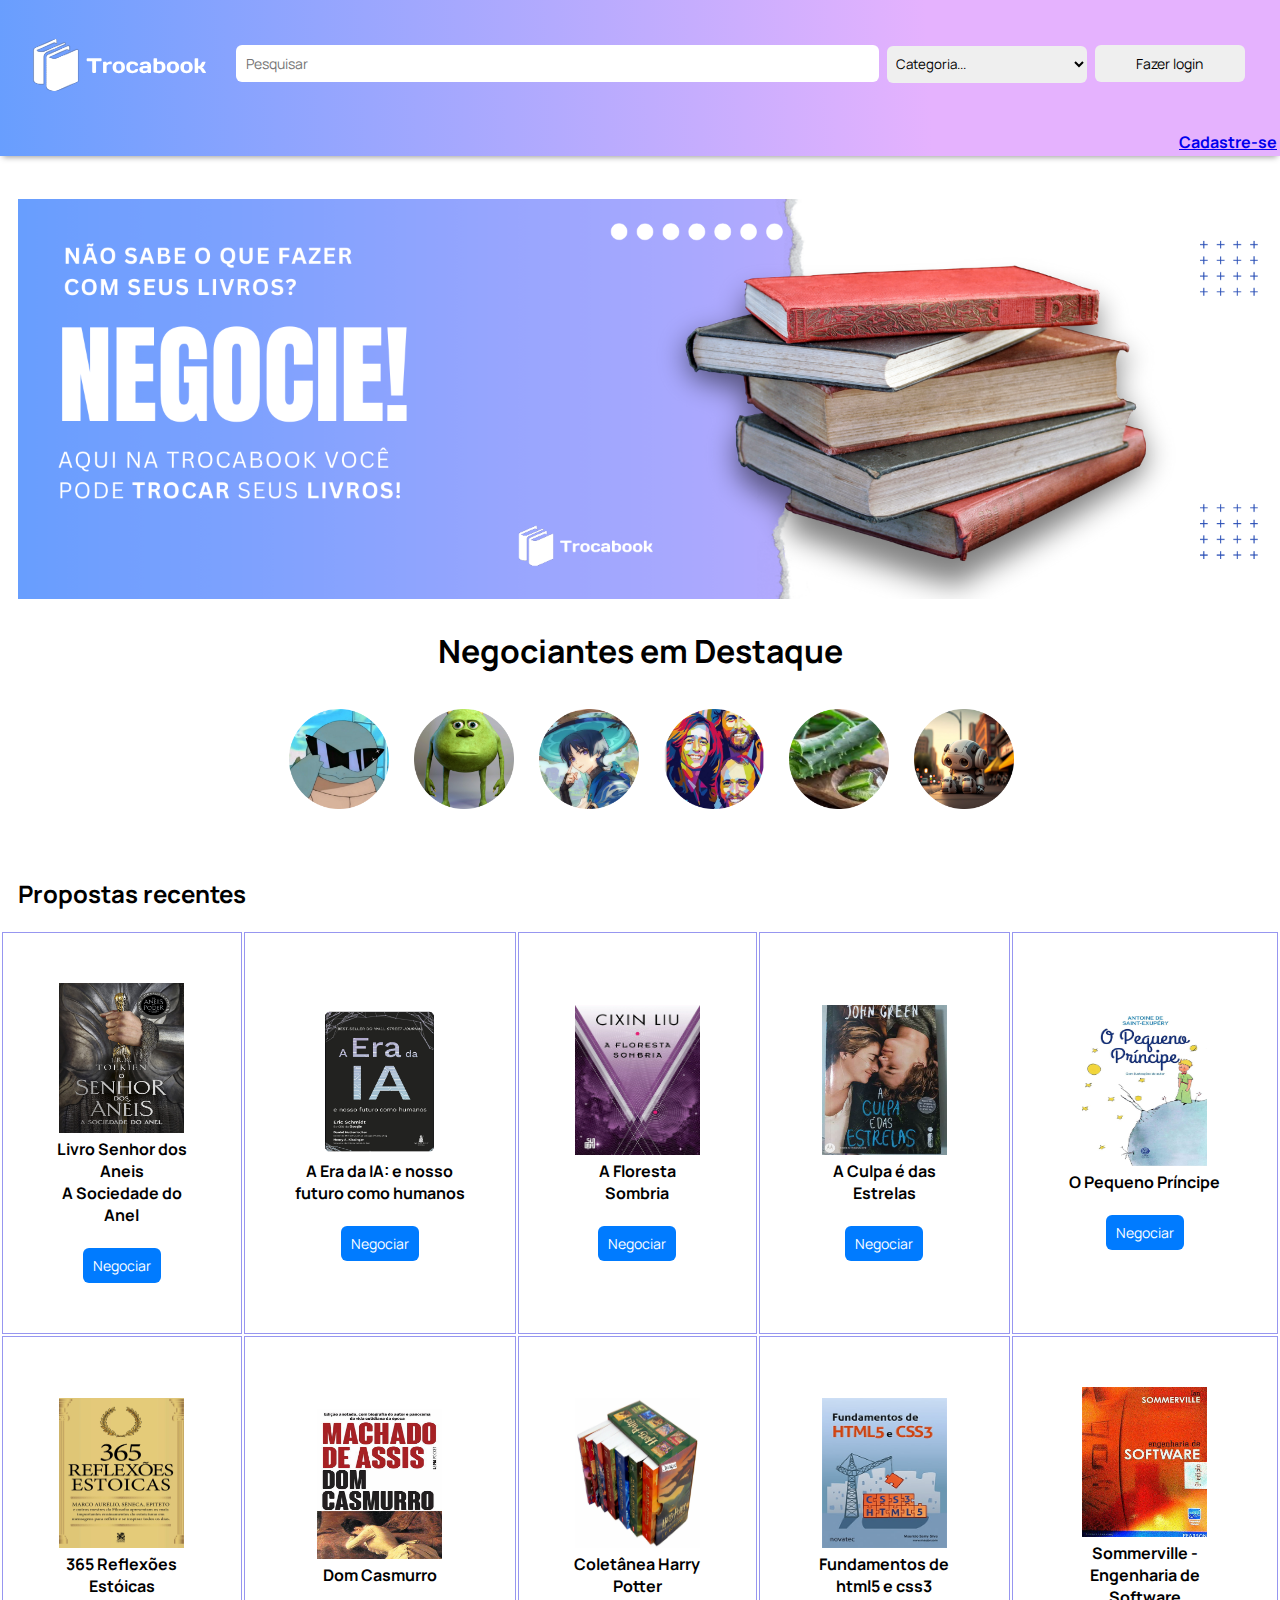
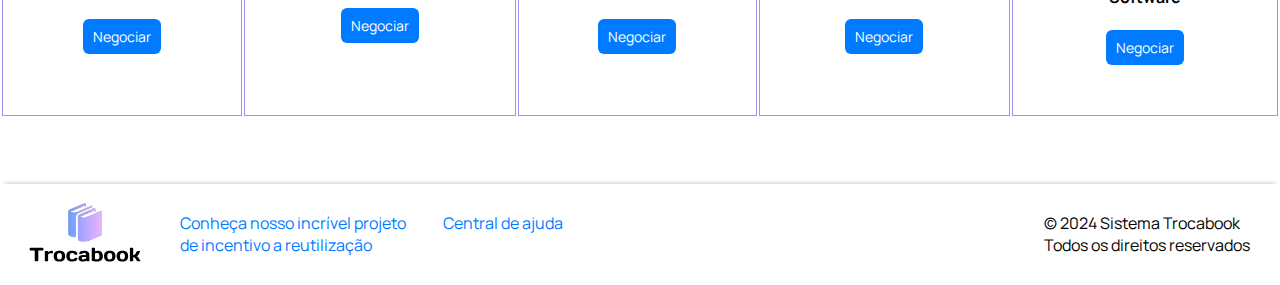
<file: pages/public/index.html>
<!DOCTYPE html>
<html lang="pt-br">
<head>
    <meta charset="UTF-8">
    <meta name="viewport" content="width=device-width, initial-scale=1.0">
    <link rel="stylesheet" type="text/css" href="css/style.css"/>
    <script src="js/fetch.js"></script>
    <title>Home | TrocaBook</title>
    </head>
<body onload="logado()">   
<header>
<div class="wrapper">  
    <table class="cabecalho"><tr>
        <th id="cabecalhoelementos">
        <a href="index.html"><img src="img/Design sem nome (7).svg"></a>
        <input type="text" style="width: 50%; height: 35px; margin-left: 5px;" id="pesquisa" placeholder="Pesquisar">
            <select id="inputCategoria" class="form-control" style="width: 200px; height:37px; margin-left: 5px;">
              <option selected>Categoria...</option>
              <option>Ação</option>
              <option>Romance</option>
              <option>Literatura</option>
              <option>Lógica de Programação</option>
              <option>Direito</option>
              <option>Suspense</option>
              <option>Ficção Científica</option>
            </select>
        <a href="/login" id="loginbotao"><button type="submit" style="width: 150px; height:37px;">Fazer login</button></a>
    </th></tr>
    <tr>
        <th>
            <a class="cadbutton" href="/cadastro" id="cadastrobotao">Cadastre-se</a> <!--botão provisório só pra levar pro cadastro-->
        </th>
    </tr>
    </table>
</header>
  <div vw class="enabled">
    <div vw-access-button class="active"></div>
    <div vw-plugin-wrapper>
      <div class="vw-plugin-top-wrapper"></div>
    </div>
  </div>
  <script src="https://vlibras.gov.br/app/vlibras-plugin.js"></script>
  <script>
    new window.VLibras.Widget('https://vlibras.gov.br/app');
  </script>
    <div class="banner">
        <h1 id="saudacao"></h1>
        <br><img class="banner" src="img/Banner.png">
    </div>  
        <table class="negociadores">
            <tr>
            <th><h1>Negociantes em Destaque</h1>
                <a href=""><img src="img/vendedor1.svg" width="100px"></a>
                <a href=""><img src="img/vendedor2.svg" width="100px"></a>
                <a href=""><img src="img/vendedor3.svg" width="100px"></a>
                <a href=""><img src="img/vendedor4.svg" width="100px"></a>
                <a href=""><img src="img/vendedor5.svg" width="100px"></a>
                <a href=""><img src="img/vendedor6.svg" width="100px"></a>
            </th>
        <table class="livros">
            <div class="livros">
                <h2>Propostas recentes</h2>
            </div>
            <tr>
                <th><img src="img/61460909.jpg"><br>Livro Senhor dos Aneis<br>A Sociedade do Anel<br><br>
                    <button onclick="cadastrar_livroP()">Negociar</button>
                </th>
                <th><img src="img/IALIVRO.png"><br>A Era da IA: e nosso futuro como humanos <br><br>
                    <button onclick="cadastrar_livroP()">Negociar</button>
                </th>
                <th><img src="img/livro2.jfif"><br>A Floresta Sombria<br><br>
                    <button onclick="cadastrar_livroP()">Negociar</button>
                </th>
                <th><img src="img/culpa.jpg"><br>A Culpa é das Estrelas<br><br>
                    <button onclick="cadastrar_livroP()">Negociar</button>
                </th>
                <th><img src="img/livro4.jfif"><br>O Pequeno Príncipe<br><br>
                    <button onclick="cadastrar_livroP()">Negociar</button>
                </th>
                </tr>
                <tr>
                <th><img src="img/livro6.jfif"><br>365 Reflexões Estóicas<br><br>
                    <button onclick="cadastrar_livroP()">Negociar</button>
                </th>
                <th><img src="img/dom casmurro.jpg"><br>Dom Casmurro<br><br>
                    <button onclick="cadastrar_livroP()">Negociar</button>
                </th>
                <th><img src="img/harry.jpg"><br>Coletânea Harry Potter<br><br>
                    <button onclick="cadastrar_livroP()">Negociar</button>
                 </th>
                <th><img src="img/capa-ampliada-9788575224380.jpg"><br>Fundamentos de html5 e css3<br><br>
                    <button onclick="cadastrar_livroP()">Negociar</button>
                </th>
                <th><img src="img/engenharia de software.jpg"><br>Sommerville - Engenharia de Software<br><br>
                    <button onclick="cadastrar_livroP()">Negociar</button>
                </th>
            </tr>
        </table>
        <br><br><br>
    <footer>
        <div class="rodapenovo">
            <img src="img/Design sem nome.svg">
            <a href="sobrenos.html"><p>Conheça nosso incrível projeto <br>de incentivo a reutilização</p></a>
            <a href=""><p>Central de ajuda</p></a>
            <small>© 2024 Sistema Trocabook<br>Todos os direitos reservados</small>
        </div>
    </footer>  
</div>   
</body>
</html>
</file>
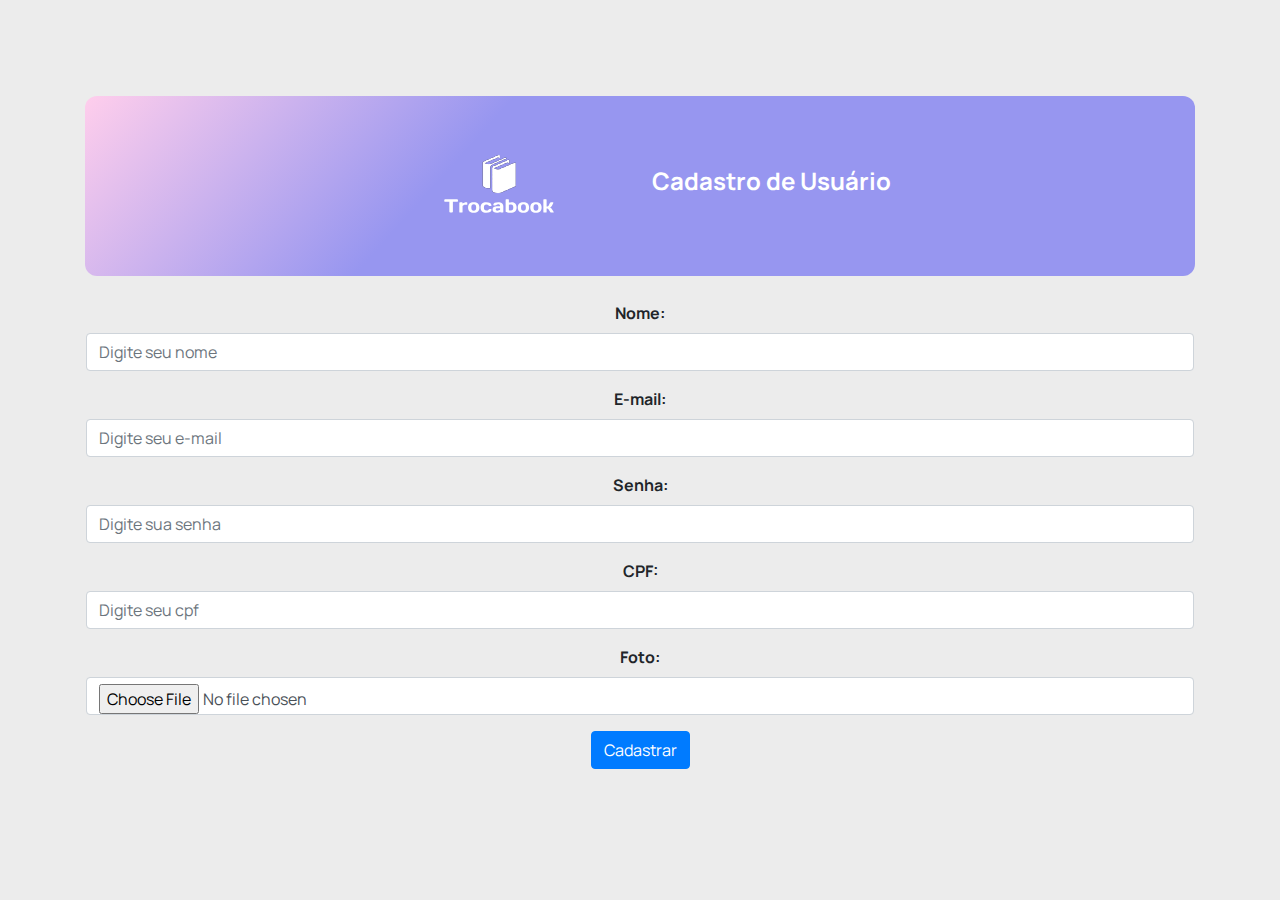
<file: pages/public/cadastro.html>
<!DOCTYPE html>
<html lang="pt-br">
<head>
  <meta charset="UTF-8">
  <meta name="viewport" content="width=device-width, initial-scale=1.0">
  <link href="https://stackpath.bootstrapcdn.com/bootstrap/4.3.1/css/bootstrap.min.css" rel="stylesheet">
  <link rel="stylesheet" type="text/css" href="css/style.css" />
  <title>Cadastro | TrocaBook</title>
</head>
<body>  
  <div vw class="enabled">
    <div vw-access-button class="active"></div>
    <div vw-plugin-wrapper>
      <div class="vw-plugin-top-wrapper"></div>
    </div>
  </div>
  <script src="https://vlibras.gov.br/app/vlibras-plugin.js"></script>
  <script>
    new window.VLibras.Widget('https://vlibras.gov.br/app');
  </script>
  <style>
      body {
          background-color:rgb(236, 236, 236);
          background-size: cover;
      }
  </style>
  <div class="container">
    <div class="cadastro"><br><br><br><br><table><tr>
      <th style="width: 2000px; height: 10px;border: white; background: linear-gradient(132deg, rgb(255, 206, 236) 0.00%, rgb(151, 150, 240) 33.85%);">
      <img src="img/Design sem nome (3).svg" style="width: 200px; height:100px; margin-left: 10px;">
      <font size="5" style="margin-left: 50px; color: white;">Cadastro de Usuário</font>
      </th></tr></table>
    </div><br>

    <table><tr>
      <th style="width: 3500px; height: 10px;border: white;">
    <form id= "formCadastro" enctype="multipart/form-data">
      <div class="form-group">
        <label for="nome">Nome:</label>
        <input type="text" class="form-control" id="nome" name="nome" placeholder="Digite seu nome">
      </div>
      <div class="form-group">
        <label for="email">E-mail:</label>
        <input type="email" class="form-control" id="email" name="email" placeholder="Digite seu e-mail">
      </div>
      <div class="form-group">
        <label for="senha">Senha:</label>
        <input type="password" class="form-control" id="senha" name="senha" placeholder="Digite sua senha">
      </div>
      <div class="form-group">
        <label for="CPF">CPF:</label>
        <input type="text" class="form-control" id="cpf" name="cpf" placeholder="Digite seu cpf">
      </div>
      <div class="form-group">
        <label for="Foto">Foto:</label>
        <input type="File" class="form-control" id="foto" name="foto" accept="image/*" placeholder="coloque sua foto de perfil">
      </div>
      <button type="button" onclick="cadastrarUsuario()" class="btn btn-primary">Cadastrar</button>
    </form>
      </th></tr>
    </table>
  </div>
  <script src="https://code.jquery.com/jquery-3.3.1.slim.min.js"></script>
  <script src="https://stackpath.bootstrapcdn.com/bootstrap/4.3.1/js/bootstrap.min.js"></script>
  <script>
    function cadastrarUsuario() {
      const formData = new FormData(document.getElementById('formCadastro')); 
      if (!formData.get('nome') || !formData.get('email') || !formData.get('senha') || !formData.get('cpf') || !formData.get('foto')) {
        alert("Todos os campos são obrigatórios!");
        return;
    }
      fetch('/cadastrar', {
        method: 'POST',
        body: formData
      })
      .then(response => {
        if (!response.ok) {
          throw new Error('Erro ao cadastrar usuário');
        }
        return response.json(); 
      })
      .then(data => {
        if (data.success) {
          alert("Usuário cadastrado com sucesso, redirecionando para tela de login");
          window.location.href = '/login'; 
        } else {
          alert("Erro ao cadastrar: " + (data.error || "Tente novamente mais tarde."));
        }
      })
      .catch(error => {
        console.error('Erro ao cadastrar usuário:', error);
        alert("Erro ao cadastrar usuário. Verifique os dados e tente novamente.");
      });
    }
  </script>
</body>
</html>
</file>
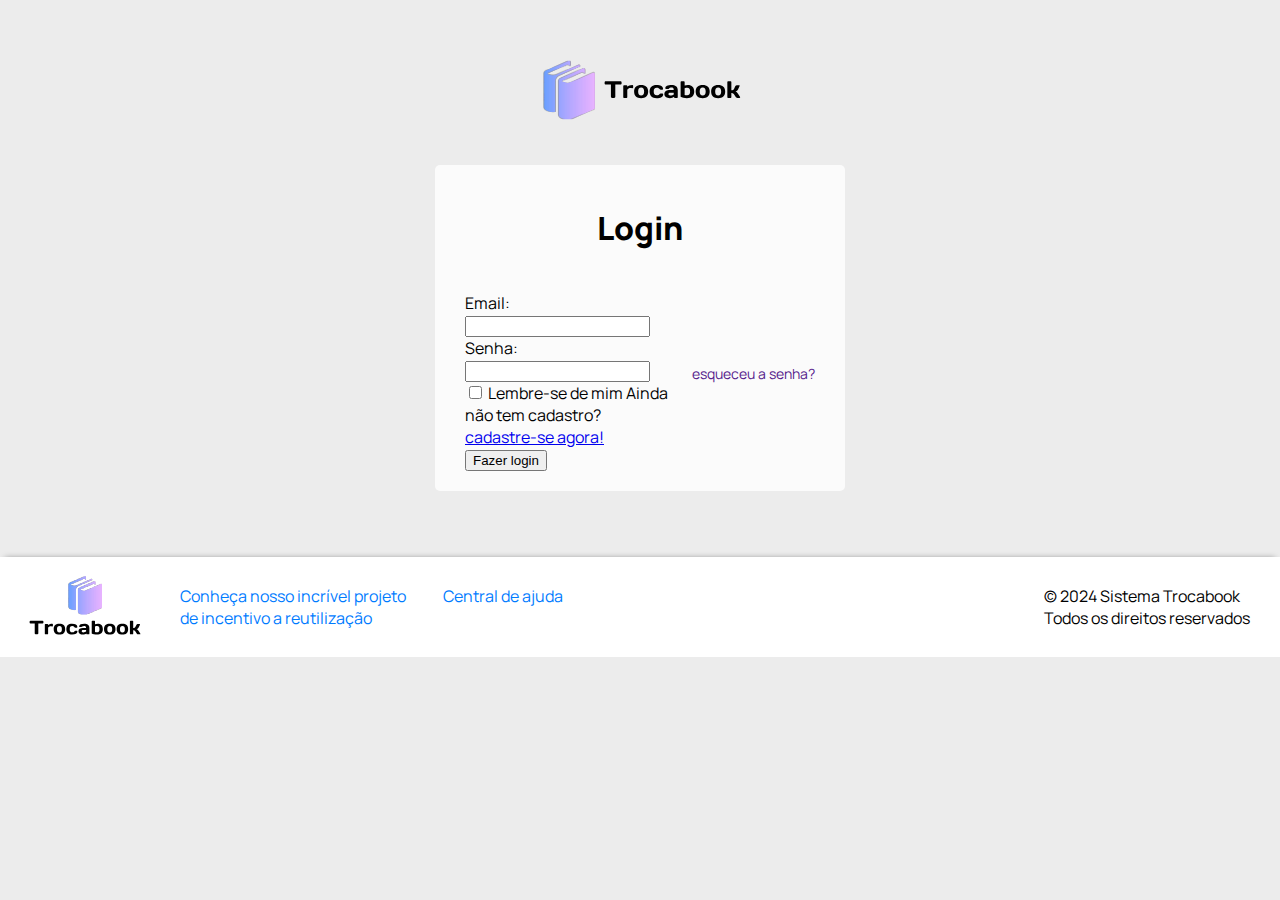
<file: pages/public/login.html>
<!DOCTYPE html>
<html lang="pt-br">
<head>
    <meta charset="UTF-8">
    <meta name="viewport" content="width=device-width, initial-scale=1.0">
    <link rel="stylesheet" href="https://stackpath.bootstrapcdn.com/bootstrap/4.1.3/css/bootstrap.min.css" integrity="sha384-MCw98/SFnGE8fJT3GXwEOngsV7Zt27NXFoaoApmYm81iuXoPkFOJwJ8ERdknLPMO" crossorigin="anonymous">
    <link rel="stylesheet" type="text/css" href="css/style.css">
    <title>Login | TrocaBook</title>
</head>
<body>
  <div vw class="enabled">
    <div vw-access-button class="active"></div>
    <div vw-plugin-wrapper>
      <div class="vw-plugin-top-wrapper"></div>
    </div>
  </div>
  <script src="https://vlibras.gov.br/app/vlibras-plugin.js"></script>
  <script>
    new window.VLibras.Widget('https://vlibras.gov.br/app');
  </script>
    <style>
        body {
            background-color:rgb(236, 236, 236);
            background-size: cover;
        }
    </style>
<div class="wrapper">
    <div class="loginlogo">
      <a href="index.html"><img src="img/Design sem nome (4).svg"></a>
    </div>
  <form class="login" id="loginForm">
    <h1><b>Login</b></h1>
    <div class="row mb-3">
      <label for="email" class="col-sm-2 col-form-label">Email:</label>
      <div class="col-sm-10">
        <input type="email" class="form-control" id="email" name = "email">
      </div>
    </div>
    <div class="row mb-3">
      <label for="senha" class="col-sm-2 col-form-label">Senha:</label>
      <div class="col-sm-10">
        <input type="password" class="form-control" id="senha" name="senha">
        <a href=""><small>esqueceu a senha?</small></a>
      </div>
    </div>
    <div class="row mb-3">
      <div class="col-sm-10 offset-sm-2">
        <div class="form-check">
          <input class="form-check-input" type="checkbox" id="gridCheck1">
          <label class="form-check-label" for="gridCheck1">
            Lembre-se de mim
          </label>
          <label>Ainda não tem cadastro? <br><a href="/cadastro">cadastre-se agora!</a></label>
        </div>
      </div>
    </div>
    <button type="submit" class="btn btn-primary">Fazer login</button>
  </form>
  <br><br><br>
<footer>
    <div class="rodapenovo">
      <img src="img/Design sem nome.svg">
      <a href="sobrenos.html"><p>Conheça nosso incrível projeto <br>de incentivo a reutilização</p></a>
      <a href=""><p>Central de ajuda</p></a>
      <small>© 2024 Sistema Trocabook<br>Todos os direitos reservados</small>
    </div>
</footer> 
</div>

<script src="https://code.jquery.com/jquery-3.3.1.slim.min.js" integrity="sha384-q8i/X+965DzO0rT7abK41JStQIAqVgRVzpbzo5smXKp4YfRvH+8abtTE1Pi6jizo" crossorigin="anonymous"></script>
<script src="https://cdnjs.cloudflare.com/ajax/libs/popper.js/1.14.3/umd/popper.min.js" integrity="sha384-ZMP7rVo3mIykV+2+9J3UJ46jBk0WLaUAdn689aCwoqbBJiSnjAK/l8WvCWPIPm49" crossorigin="anonymous"></script>
<script src="https://stackpath.bootstrapcdn.com/bootstrap/4.1.3/js/bootstrap.min.js" integrity="sha384-ChfqqxuZUCnJSK3+MXmPNIyE6ZbWh2IMqE241rYiqJxyMiZ6OW/JmZQ5stwEULTy" crossorigin="anonymous"></script>
<script>
  document.querySelector('#loginForm').addEventListener('submit', async function (e) {
    e.preventDefault();
    console.log('a')

    try {
        const email = document.querySelector('#email').value;
        const senha = document.querySelector('#senha').value;
        if (!email || !senha){
          alert("Todos os campos são obrigátorios");
          return;
        }
        const response = await fetch('/logar', {
            method: 'POST',
            headers: {
                'Content-Type': 'application/json',
            },
            body: JSON.stringify({ email, senha }),
        });

        if (!response.ok) {
            throw new Error('Erro no login');
        }

        const data = await response.json();

        if (data.success) {
            sessionStorage.setItem('usuario', JSON.stringify(data.user));
            window.location.href = '/home';  // Este redirecionamento deve funcionar.
        } else {
            alert('Login falhou: ' + data.error);
        }
    } catch (err) {
        console.error('Erro:', err);
        alert('Erro ao tentar logar.');
    }
});

</script>
</body>
</html>
</file>
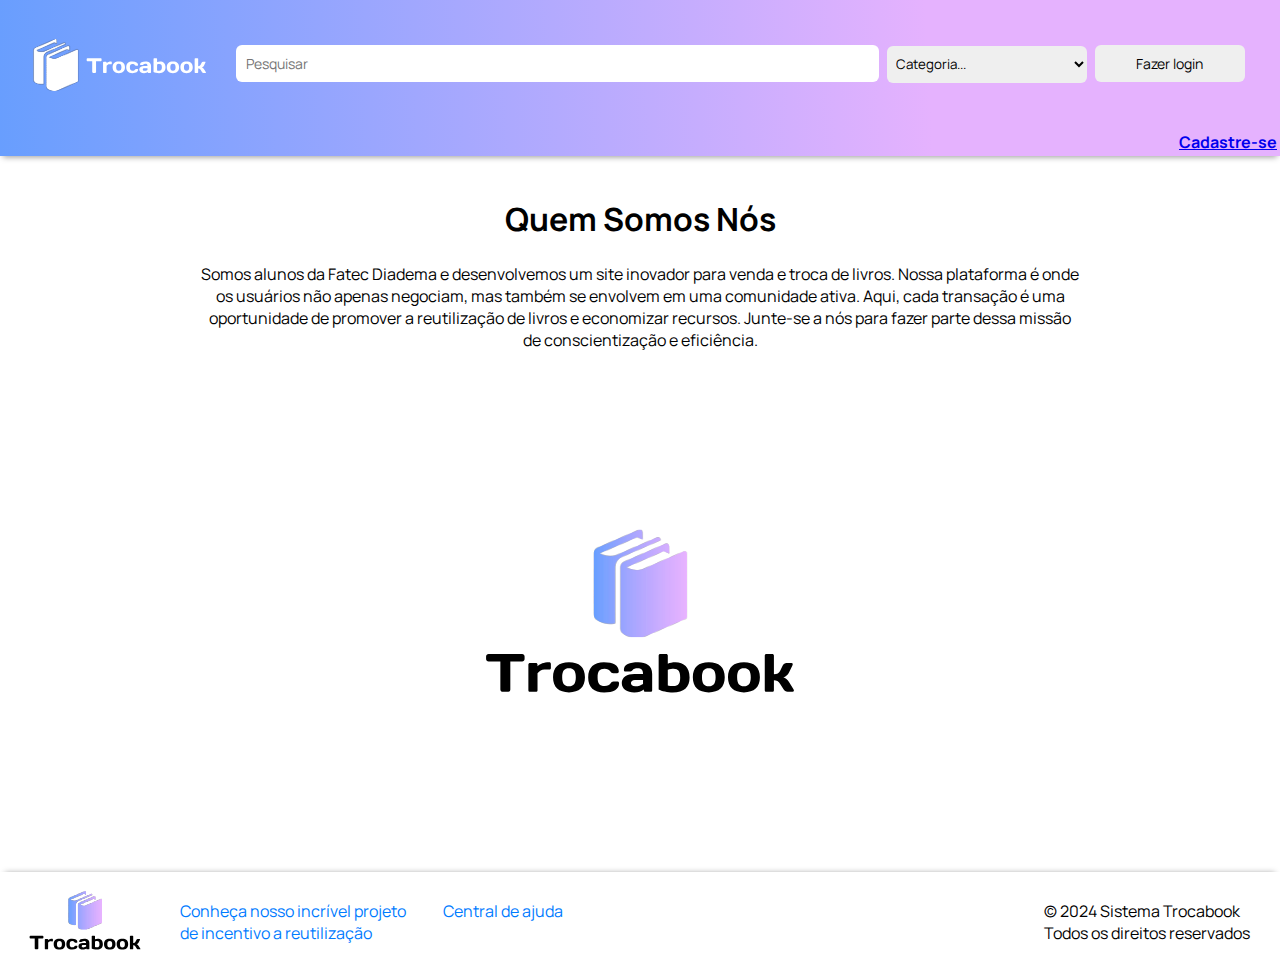
<file: pages/public/sobrenos.html>
<!DOCTYPE html>
<html lang="pt-br">
<head>
    <meta charset="UTF-8">
    <meta name="viewport" content="width=device-width, initial-scale=1.0">
    <link rel="stylesheet" type="text/css" href="css/style.css"/>
    <script src="js/fetch.js"></script>
    <title>Sobre nós | TrocaBook</title>
</head>
<body onload="logado();">
    <header>
        <div class="wrapper">  
            <table class="cabecalho"><tr>
                <th id="cabecalhoelementos">
                <a href="index.html"><img src="img/Design sem nome (7).svg"></a>
                <input type="text" style="width: 50%; height: 35px; margin-left: 5px;" id="pesquisa" placeholder="Pesquisar">
                    <select id="inputCategoria" class="form-control" style="width: 200px; height:37px; margin-left: 5px;">
                      <option selected>Categoria...</option>
                      <option>Ação</option>
                      <option>Romance</option>
                      <option>Literatura</option>
                      <option>Lógica de Programação</option>
                      <option>Direito</option>
                      <option>Suspense</option>
                      <option>Ficção Científica</option>
                    </select>
                <a href="login.html" id="loginbotao"><button type="submit" style="width: 150px; height:37px;">Fazer login</button></a>
            </th></tr>
            <tr>
                <th>
                    <a class="cadbutton" href="cadastro.html" id="cadastrobotao">Cadastre-se</a> <!--botão provisório só pra levar pro cadastro-->
                </th>
            </tr>
            </table>
    </header>
    <div vw class="enabled">
        <div vw-access-button class="active"></div>
        <div vw-plugin-wrapper>
          <div class="vw-plugin-top-wrapper"></div>
        </div>
      </div>
      <script src="https://vlibras.gov.br/app/vlibras-plugin.js"></script>
      <script>
        new window.VLibras.Widget('https://vlibras.gov.br/app');
      </script>
    <div class="sobrenos">
        <h1>Quem Somos Nós</h1>
        <p>Somos alunos da Fatec Diadema e desenvolvemos um site inovador para venda e troca de livros. Nossa plataforma é onde os usuários não apenas negociam, mas também se envolvem em uma comunidade ativa. Aqui, cada transação é uma oportunidade de promover a reutilização de livros e economizar recursos. Junte-se a nós para fazer parte dessa missão de conscientização e eficiência.</p>
        <img src="img/Design sem nome.svg">
    </div>
    <footer>
        <div class="rodapenovo">
            <img src="img/Design sem nome.svg">
            <a href="sobrenos.html"><p>Conheça nosso incrível projeto <br>de incentivo a reutilização</p></a>
            <a href=""><p>Central de ajuda</p></a>
            <small>© 2024 Sistema Trocabook<br>Todos os direitos reservados</small>
        </div>
    </footer>  
</body>
</html>
</file>
<file: pages/public/css/style.css>
@import url('https://fonts.googleapis.com/css2?family=Manrope:wght@200..800&display=swap');
body {
    margin: 0 auto;
    font-family: manrope;
}

/*estilo da pagina (geral)*/
p{
    text-align: center;
}
table th, td {
    border-collapse: collapse;
    text-align: center;  
}

/*estilo do cabeçalho*/
.cabecalho{
    width: 100%;
    background: linear-gradient(267deg, rgb(229, 178, 254) 27.55%, rgb(104, 158, 254) 100.00%);
    border: none;
    box-shadow: 0 4px 6px -3px rgba(0, 0, 0, 0.4);
    padding-left: 13px;
}

.cabecalho table, th, td{
    height: 100%;
}

.cabecalho img{
    width: 220px; 
    margin-left: -40px;
    vertical-align: middle;
}

.cadbutton{
    float: right;
}

.cabecalho input{
    border: none;
    border-radius: 6px;
    font-family: manrope;
    font-size: 14px;
    margin-bottom: 10px;
    padding-left: 10px;
}

.cabecalho select{
    border: none;
    border-radius: 6px;
    font-family: manrope;
    padding-left: 5px;
    margin-right: 5px;
}

.cabecalho select::after{
    background-color: rgb(230, 230, 230);
}

.cabecalho button{
    border: none;
    border-radius: 6px;
    cursor: pointer;
    font-family: manrope;
    font-size: 14px;
}

.cabecalho button:hover{
    background-color: rgb(230, 230, 230);
}

.banner img{
    width: 100%;
    padding-left: 18px;
    padding-right: 18px;
}

/*CSS dos controles do ambiente logado (meus livros e anunciar)*/
.meus-livros4 {
    text-decoration: none;
    position: relative;
    line-height: 20px;
    font-weight: 600;
    color: inherit;
    display: inline-block;
    min-width: 100px;
    white-space: nowrap;
    z-index: 1;
}

.anunciar-livro4 {
    text-decoration: none;
    position: relative;
    line-height: 20px;
    font-weight: 600;
    color: inherit;
    display: inline-block;
    min-width: 113px;
    white-space: nowrap;
    z-index: 1;
}

/*estilo da seção negociadores em destaque (home)*/
.negociadores{
    width: 100%;
    height: 150px;
    border: white;
    padding-bottom: 30px;
}

.negociadores img{
    padding-left: 22px;
    padding-top: 15px;
    padding-bottom: 10px;
}

/*estilo da seção de listagem de livros (home)*/
.livros{
    width: 100%;
}

.livros table, .livros th, .livros td {
    border-collapse: collapse;
    border: 1px solid  rgb(151, 150, 240) ; 
    padding: 50px; 
    text-align: center;  
}

.livros img{
    width: 125px;
    height: 150px;
}

.livros button{
    border: none;
    border-radius: 6px;
    color: #ffffff;
    background-color: #007BFF;
    font-family: manrope;
    font-size: 14px;
    cursor: pointer;
    padding: 8px;
    padding-left: 10px;
    padding-right: 10px;
}

.livros button:hover{
    background-color: rgb(6, 96, 148);
}

.livros h2{
    margin-left: 18px;
}

/*estilo da pagina de cadastro*/
.cadastro h1{
      text-shadow: 1px 1px 1px #000000;
      text-align: right;
      vertical-align: middle;
      border-collapse: collapse;
      size: 25px;
      }

.cadastro table th, td {
    border-radius: 12px ;
    border-collapse: collapse;
    width: 100%;
    border: 1px solid rgb(151, 150, 240) ; 
    padding: 40px;
    text-align: center;  
}

/*estilo da página de login*/
.login{
    margin: 0 auto;
    margin-top: 60px;
    padding-top: 20px;
    padding-left: 30px;
    padding-right: 30px;
    padding-bottom: 20px;
    width: 350px;
    background-color: rgba(255, 255, 255, 0.8);
    border-radius: 5px;
}

.login label{
    color: black;
}

.login h1{
    padding-bottom: 20px;
    text-align: center;
    color: black;
}

.login small{
    font-size: 14px;
    margin-top: 5px;
    float: right;
}

.login small:hover{
    text-decoration: underline;
}

.loginlogo{
    text-align: center;
}

.loginlogo img{
    width: 250px;
    height: 300px;
    margin-bottom: -140px;
    margin-top: -60px;
}

/*pagina de criação de anuncio*/
.paganunciar{
    margin: 0 auto;
    margin-bottom: 40px;
    margin-right: 50px;
    padding-left: 60px; 
    padding-right: 60px; 
}

.paganunciar h1{
    margin-bottom: 20px;
    margin-top: 30px;
}

.paganunciar p{
    margin-bottom: -8px;
    text-align: left;
}

.paganunciar input{
    margin-top: 15px;
    padding-left: 12px;
    font-family: manrope;
    border-radius: 8px;
    border-width: 0.2em;
    border-color: #b8b8b8;
}

.paganunciar button{
    margin-top: 10px;
    border: none;
    border-radius: 6px;
    color: #ffffff;
    background: linear-gradient(267deg, rgb(229, 178, 254) 27.55%, rgb(104, 158, 254) 100.00%);
    font-family: manrope;
    font-size: 16px;
    text-shadow: black 0.1em 0.1em 0.7em;
    cursor: pointer;
    padding: 8px;
    padding-left: 10px;
    padding-right: 10px;
}

/*estilo da página sobre nós*/
.sobrenos{
    text-align: center;
    padding-left: 200px;
    padding-right: 200px;
    padding-top: 20px;
}

.sobrenos img{
    width: 500px;
    height: 500px;
}

/*estilo do rodapé*/
.wrapper {
    min-height: 100%;
    display: flex;
    flex-direction: column;
}

.rodapenovo{
    width: 100%; 
    height: 100px;
    background-color: white;
    box-shadow: 0 -4px 6px -5px rgba(0, 0, 0, 0.4);
}

.rodapenovo img{
    width: 180px; 
    margin-left: -5px;
    float: left;
    margin-right: 5px;
}

.rodapenovo p{
    float: left;
    text-align: left;
    margin: 0 auto;
    padding-top: 28px;
    padding-right: 37px;
    color: #007BFF;
}

.rodapenovo p:hover{
    color: rgb(6, 96, 148);
}

.rodapenovo small{
    float: right;
    font-size: 16px;
    padding-top: 28px;
    padding-right: 30px;
}

.meus-livros4 {
    text-decoration: none;
    position: relative;
    line-height: 20px;
    font-weight: 600;
    color: white;
    text-shadow: black 0.1em 0.1em 0.7em;
    display: inline-block;
    min-width: 113px;
    white-space: nowrap;
    z-index: 1;
}

.anunciar-livro4 {
    text-decoration: none;
    position: relative;
    line-height: 20px;
    font-weight: 600;
    color: white;
    text-shadow: black 0.1em 0.1em 0.7em;
    white-space: nowrap;
    z-index: 1;
}

.PerfilFoto {
    width: 100px; /* Define a largura do círculo */
    height: 100px; /* Define a altura do círculo */
    border-radius: 50%; /* Garante o formato circular */
    object-fit: cover; /* Ajusta a imagem para preencher o círculo */
    border: 2px solid #fff; /* Adiciona uma borda branca ao redor */
    box-shadow: 0 0 5px rgba(0, 0, 0, 0.5); /* Adiciona uma leve sombra para destacar */
    overflow: hidden; /* Garante que a imagem não ultrapasse o círculo */
}
#exibirLivros {
    display: flex;
    flex-direction: row; /* Organiza os itens em coluna */
    align-items: center; /* Centraliza os itens horizontalmente */
    justify-content: center; /* Centraliza os itens verticalmente */
    text-align: center; /* Garante que o texto "Meus Livros" esteja centralizado */
    padding-top: 20px; /* Espaçamento superior para separar o título dos livros */
}

.titulo{
    width: 100%;
    text-align: center; /* Centraliza o título */
    margin-bottom: 20px; /* Espaço abaixo do título */
}

.capa-livro {
    width: 150px; /* Define a largura */
    margin: 10px; /* Define o espaçamento */
    border: 2px solid #ddd; /* Opcional: borda ao redor */
    border-radius: 8px; /* Opcional: cantos arredondados */
    transition: transform 0.2s; /* Efeito de transição suave */
}

/* Adiciona um efeito ao passar o mouse */
.capa-livro:hover {
    transform: scale(1.1); /* Aumenta a escala da imagem */
    border-color: #007bff; /* Muda a cor da borda */
}

.nenhumLivro {
    font-size: 18px; 
    color: #808080; 
    text-align: center; 
    margin-top: 20px; 
    font-family: Arial, sans-serif; 
}
</file>
